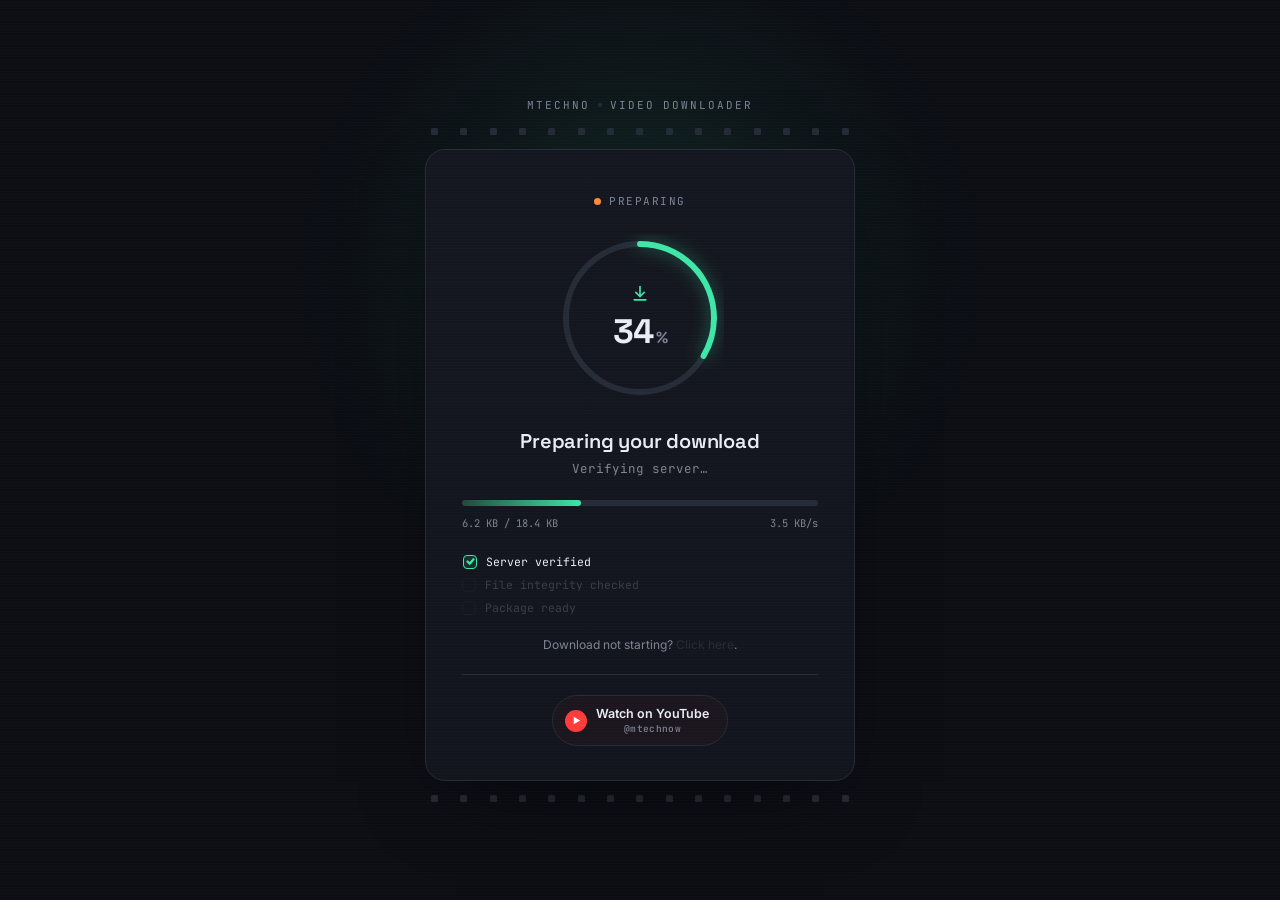
<file: index.html>
<!DOCTYPE html>
<html lang="en">
<head>
<meta charset="UTF-8">
<meta name="viewport" content="width=device-width, initial-scale=1.0">
<title>MTechno Video Downloader Extension — Preparing your file</title>
<link rel="preconnect" href="https://fonts.googleapis.com">
<link rel="preconnect" href="https://fonts.gstatic.com" crossorigin>
<link href="https://fonts.googleapis.com/css2?family=Space+Grotesk:wght@400;500;600;700&family=Inter:wght@400;500;600&family=JetBrains+Mono:wght@400;500;600&display=swap" rel="stylesheet">
<style>
  :root{
    --bg: #0c0e14;
    --bg-soft: #12151d;
    --card: #14171f;
    --line: #262b38;
    --text: #e9ecf5;
    --text-dim: #7d8494;
    --accent: #3ee6a8;
    --accent-dim: #21493b;
    --rec: #ff8a3d;
    --yt: #ff3b3b;
    --mono: 'JetBrains Mono', monospace;
    --display: 'Space Grotesk', sans-serif;
    --body: 'Inter', sans-serif;
    --mx: 50%;
    --my: 30%;
  }

  *{ margin:0; padding:0; box-sizing:border-box; }

  html,body{
    height:100%;
    background: var(--bg);
    color: var(--text);
    font-family: var(--body);
    overflow:hidden;
  }

  body{
    display:flex;
    align-items:center;
    justify-content:center;
    position:relative;
  }

  /* film-grain / scanline texture */
  body::before{
    content:"";
    position:fixed; inset:0;
    background:
      repeating-linear-gradient(0deg, rgba(255,255,255,0.015) 0px, rgba(255,255,255,0.015) 1px, transparent 1px, transparent 3px);
    pointer-events:none;
    z-index:2;
  }

  /* fare imlecini takip eden dinamik parlama */
  body::after{
    content:"";
    position:fixed; inset:0;
    background: radial-gradient(560px circle at var(--mx) var(--my), rgba(62,230,168,0.14), rgba(62,230,168,0.04) 35%, transparent 62%);
    pointer-events:none;
    z-index:0;
  }

  .stage{
    position:relative;
    z-index:1;
    width:min(430px, 88vw);
  }

  .brand-row{
    display:flex;
    align-items:center;
    justify-content:center;
    gap:8px;
    margin-bottom:16px;
    font-family: var(--mono);
    font-size:11px;
    letter-spacing:0.18em;
    color: var(--text-dim);
    text-transform:uppercase;
    opacity:0;
    animation: fadeInUp 0.6s ease forwards;
    animation-delay: 0.05s;
  }
  .brand-row .dot{ width:4px; height:4px; border-radius:50%; background:var(--line); }

  /* film perforation strips */
  .sprocket{
    display:flex;
    justify-content:space-between;
    padding:0 6px;
  }
  .sprocket span{
    width:7px; height:7px;
    border-radius:1.5px;
    background: var(--line);
  }
  .sprocket.top{ margin-bottom:14px; }
  .sprocket.bottom{ margin-top:14px; }

  .card{
    background: linear-gradient(180deg, var(--card), var(--bg-soft));
    border:1px solid var(--line);
    border-radius:20px;
    padding:44px 36px 34px;
    text-align:center;
    box-shadow: 0 30px 80px -30px rgba(0,0,0,0.7);
    opacity:0;
    animation: fadeInUp 0.6s ease forwards;
    animation-delay: 0.12s;
  }

  @keyframes fadeInUp{
    from{ opacity:0; transform:translateY(10px); }
    to{ opacity:1; transform:translateY(0); }
  }

  .rec-row{
    display:flex;
    align-items:center;
    justify-content:center;
    gap:8px;
    margin-bottom:26px;
    font-family: var(--mono);
    font-size:11px;
    letter-spacing:0.14em;
    color: var(--text-dim);
    text-transform:uppercase;
  }
  .rec-dot{
    width:7px; height:7px;
    border-radius:50%;
    background: var(--rec);
    box-shadow: 0 0 0 0 rgba(255,138,61,0.6);
    animation: pulse 1.4s ease-in-out infinite;
  }
  @keyframes pulse{
    0%,100%{ box-shadow:0 0 0 0 rgba(255,138,61,0.55); }
    50%{ box-shadow:0 0 0 6px rgba(255,138,61,0); }
  }

  .ring-wrap{
    position:relative;
    width:168px; height:168px;
    margin:0 auto 26px;
  }
  svg.ring{ transform: rotate(-90deg); }
  .ring-bg{
    fill:none;
    stroke: var(--line);
    stroke-width: 6;
  }
  .ring-fg{
    fill:none;
    stroke: var(--accent);
    stroke-width: 6;
    stroke-linecap: round;
    stroke-dasharray: 464;
    stroke-dashoffset: 464;
    transition: stroke-dashoffset 0.4s cubic-bezier(.34,1.1,.64,1);
    filter: drop-shadow(0 0 8px rgba(62,230,168,0.45));
  }
  .ring-center{
    position:absolute; inset:0;
    display:flex; flex-direction:column;
    align-items:center; justify-content:center;
  }
  .ring-pct{
    font-family: var(--display);
    font-weight:700;
    font-size:34px;
    letter-spacing:-0.02em;
    font-variant-numeric: tabular-nums;
  }
  .ring-pct::after{ content:"%"; font-size:16px; color:var(--text-dim); margin-left:2px; }
  .ring-icon{ width:20px; height:20px; margin-bottom:6px; color:var(--accent); }

  h1{
    font-family: var(--display);
    font-size:20px;
    font-weight:600;
    letter-spacing:-0.01em;
    margin-bottom:6px;
  }
  .status{
    font-family: var(--mono);
    font-size:12.5px;
    color: var(--text-dim);
    min-height:18px;
    margin-bottom:22px;
    transition: opacity 0.25s ease;
  }

  .bar-track{
    height:6px;
    border-radius:99px;
    background: var(--line);
    overflow:hidden;
    margin-bottom:10px;
    position:relative;
  }
  .bar-fill{
    height:100%;
    width:0%;
    border-radius:99px;
    background: linear-gradient(90deg, var(--accent-dim), var(--accent));
    transition: width 0.4s cubic-bezier(.34,1.1,.64,1);
  }
  .bar-meta{
    display:flex;
    justify-content:space-between;
    font-family: var(--mono);
    font-size:10.5px;
    color: var(--text-dim);
  }

  .checklist{
    margin-top:24px;
    text-align:left;
    display:flex;
    flex-direction:column;
    gap:8px;
  }
  .check-item{
    display:flex;
    align-items:center;
    gap:9px;
    font-family: var(--mono);
    font-size:11.5px;
    color: var(--text-dim);
    opacity:0.35;
    transition: opacity 0.35s ease, color 0.35s ease, transform 0.35s ease;
  }
  .check-item.active{ opacity:1; color:var(--text); transform:translateX(1px); }
  .check-item .mark{
    width:14px; height:14px;
    border-radius:4px;
    border:1px solid var(--line);
    display:flex; align-items:center; justify-content:center;
    flex-shrink:0;
    transition: border-color 0.3s ease, background 0.3s ease;
  }
  .check-item.active .mark{
    border-color: var(--accent);
    background: rgba(62,230,168,0.12);
  }
  .check-item .mark svg{
    width:9px; height:9px;
    stroke: var(--accent);
    stroke-width:3;
    fill:none;
    stroke-linecap:round;
    stroke-linejoin:round;
    opacity:0;
    transition: opacity 0.25s ease;
  }
  .check-item.active .mark svg{ opacity:1; }

  .fallback{
    margin-top:22px;
    font-size:12px;
    color: var(--text-dim);
  }
  .fallback a{
    color: var(--accent);
    text-decoration:none;
    border-bottom:1px solid rgba(62,230,168,0.3);
    transition: all 0.3s ease;
  }
  .fallback a.disabled {
    pointer-events: none;
    color: var(--line);
    border-bottom-color: transparent;
  }

  /* YouTube kanalı chip'i */
  .yt-row{
    margin-top:22px;
    padding-top:20px;
    border-top:1px solid var(--line);
    opacity:0;
    animation: fadeInUp 0.6s ease forwards;
    animation-delay: 0.55s;
  }
  .yt-chip{
    display:inline-flex;
    align-items:center;
    gap:9px;
    padding:10px 18px 10px 12px;
    border-radius:99px;
    border:1px solid var(--line);
    background: rgba(255,59,59,0.04);
    text-decoration:none;
    color: var(--text);
    font-family: var(--body);
    font-weight:600;
    font-size:12.5px;
    transition: border-color 0.25s ease, background 0.25s ease, transform 0.25s ease, box-shadow 0.25s ease;
  }
  .yt-chip:hover{
    border-color: rgba(255,59,59,0.5);
    background: rgba(255,59,59,0.09);
    transform: translateY(-1px);
    box-shadow: 0 8px 20px -10px rgba(255,59,59,0.5);
  }
  .yt-icon{
    width:22px; height:22px;
    border-radius:50%;
    background: var(--yt);
    display:flex; align-items:center; justify-content:center;
    flex-shrink:0;
  }
  .yt-icon svg{ width:11px; height:11px; fill:#fff; margin-left:1px; }
  .yt-chip .yt-sub{
    display:block;
    font-family: var(--mono);
    font-weight:500;
    font-size:9.5px;
    color: var(--text-dim);
    letter-spacing:0.04em;
    margin-top:1px;
  }

  @media (prefers-reduced-motion: reduce){
    .rec-dot{ animation:none; }
    .ring-fg{ transition:none; }
    .bar-fill{ transition:none; }
    .brand-row, .card, .yt-row{ animation:none; opacity:1; }
  }
</style>
</head>
<body>

  <div class="stage">
    <div class="brand-row">MTECHNO<span class="dot"></span>VIDEO DOWNLOADER</div>

    <div class="sprocket top">
      <span></span><span></span><span></span><span></span><span></span>
      <span></span><span></span><span></span><span></span><span></span>
      <span></span><span></span><span></span><span></span><span></span>
    </div>

    <div class="card">
      <div class="rec-row"><span class="rec-dot"></span><span id="recLabel">PREPARING</span></div>

      <div class="ring-wrap">
        <svg class="ring" width="168" height="168" viewBox="0 0 168 168">
          <circle class="ring-bg" cx="84" cy="84" r="74"></circle>
          <circle class="ring-fg" id="ringFg" cx="84" cy="84" r="74"></circle>
        </svg>
        <div class="ring-center">
          <svg class="ring-icon" id="ringIcon" viewBox="0 0 24 24" fill="none" stroke="currentColor" stroke-width="2" stroke-linecap="round" stroke-linejoin="round">
            <path d="M12 3v12"></path>
            <path d="m7 10 5 5 5-5"></path>
            <path d="M5 19h14"></path>
          </svg>
          <div class="ring-pct" id="ringPct">0</div>
        </div>
      </div>

      <h1 id="mainHeading">Preparing your download</h1>
      <div class="status" id="statusText">Establishing connection…</div>

      <div class="bar-track"><div class="bar-fill" id="barFill"></div></div>
      <div class="bar-meta">
        <span id="barBytes">0.0 KB / 18.4 KB</span>
        <span id="barSpeed">— KB/s</span>
      </div>

      <div class="checklist" id="checklist">
        <div class="check-item" data-step="0"><span class="mark"><svg viewBox="0 0 12 12"><polyline points="2,6 5,9 10,3"></polyline></svg></span>Server verified</div>
        <div class="check-item" data-step="1"><span class="mark"><svg viewBox="0 0 12 12"><polyline points="2,6 5,9 10,3"></polyline></svg></span>File integrity checked</div>
        <div class="check-item" data-step="2"><span class="mark"><svg viewBox="0 0 12 12"><polyline points="2,6 5,9 10,3"></polyline></svg></span>Package ready</div>
      </div>

      <div class="fallback">
        Download not starting? <a id="manualLink" class="disabled" href="MTechno-Video-Downloader.zip" download>Click here</a>.
      </div>

      <div class="yt-row">
        <a class="yt-chip" href="https://youtube.com/@mtechnow" target="_blank" rel="noopener">
          <span class="yt-icon"><svg viewBox="0 0 24 24"><polygon points="6,4 20,12 6,20"></polygon></svg></span>
          <span>
            Watch on YouTube
            <span class="yt-sub">@mtechnow</span>
          </span>
        </a>
      </div>
    </div>

    <div class="sprocket bottom">
      <span></span><span></span><span></span><span></span><span></span>
      <span></span><span></span><span></span><span></span><span></span>
      <span></span><span></span><span></span><span></span><span></span>
    </div>
  </div>

<script>
  /* --- fare takipli parlama --- */
  let targetX = window.innerWidth * 0.5;
  let targetY = window.innerHeight * 0.3;
  let curX = targetX;
  let curY = targetY;

  window.addEventListener('mousemove', (e) => {
    targetX = e.clientX;
    targetY = e.clientY;
  });

  function animateGlow(){
    curX += (targetX - curX) * 0.09;
    curY += (targetY - curY) * 0.09;
    document.body.style.setProperty('--mx', curX + 'px');
    document.body.style.setProperty('--my', curY + 'px');
    requestAnimationFrame(animateGlow);
  }
  requestAnimationFrame(animateGlow);

  /* --- indirme akışı --- */
  const CIRC = 2 * Math.PI * 74; // ~464.9
  const ringFg = document.getElementById('ringFg');
  const ringPct = document.getElementById('ringPct');
  const statusText = document.getElementById('statusText');
  const mainHeading = document.getElementById('mainHeading');
  const barFill = document.getElementById('barFill');
  const barBytes = document.getElementById('barBytes');
  const barSpeed = document.getElementById('barSpeed');
  const recLabel = document.getElementById('recLabel');
  const ringIcon = document.getElementById('ringIcon');
  const manualLink = document.getElementById('manualLink');
  const checkItems = Array.from(document.querySelectorAll('.check-item'));

  ringFg.style.strokeDasharray = CIRC;
  ringFg.style.strokeDashoffset = CIRC;

  const TOTAL_KB = 18.4;
  const messages = [
    "Establishing connection…",
    "Verifying server…",
    "Checking file integrity…",
    "Packaging files…",
    "Starting download…"
  ];
  const checkThresholds = [25, 55, 85];

  let pct = 0;
  let msgIndex = 0;
  statusText.textContent = messages[0];

  function setProgress(p){
    pct = Math.min(100, p);
    const offset = CIRC - (pct/100)*CIRC;
    ringFg.style.strokeDashoffset = offset;
    ringPct.textContent = Math.round(pct);
    barFill.style.width = pct + '%';
    barBytes.textContent = (TOTAL_KB*pct/100).toFixed(1) + ' KB / ' + TOTAL_KB.toFixed(1) + ' KB';
    barSpeed.textContent = (1.1 + Math.random()*2.4).toFixed(1) + ' KB/s';

    checkThresholds.forEach((t, i) => {
      if(pct >= t) checkItems[i].classList.add('active');
    });

    const newMsgIndex = Math.min(messages.length - 1, Math.floor((pct/100) * messages.length));
    if(newMsgIndex !== msgIndex){
      msgIndex = newMsgIndex;
      statusText.style.opacity = 0;
      setTimeout(() => {
        statusText.textContent = messages[msgIndex];
        statusText.style.opacity = 1;
      }, 150);
    }
  }

  const progTimer = setInterval(() => {
    const step = pct < 70 ? (2 + Math.random()*5) : (0.6 + Math.random()*2);
    setProgress(pct + step);
    if(pct >= 100){
      clearInterval(progTimer);
      finish();
    }
  }, 140);

  function finish(){
    mainHeading.textContent = "Your download is ready";
    statusText.textContent = "Complete";
    recLabel.textContent = "COMPLETE";
    ringIcon.innerHTML = '<polyline points="20 6 9 17 4 12"></polyline>';
    barSpeed.textContent = "✓";
    checkItems.forEach(item => item.classList.add('active'));

    manualLink.classList.remove('disabled');
    manualLink.click();

    setTimeout(() => {
      window.location.href = "https://guns.lol/metehann";
    }, 1500);
  }
</script>
</body>
</html>
</file>
